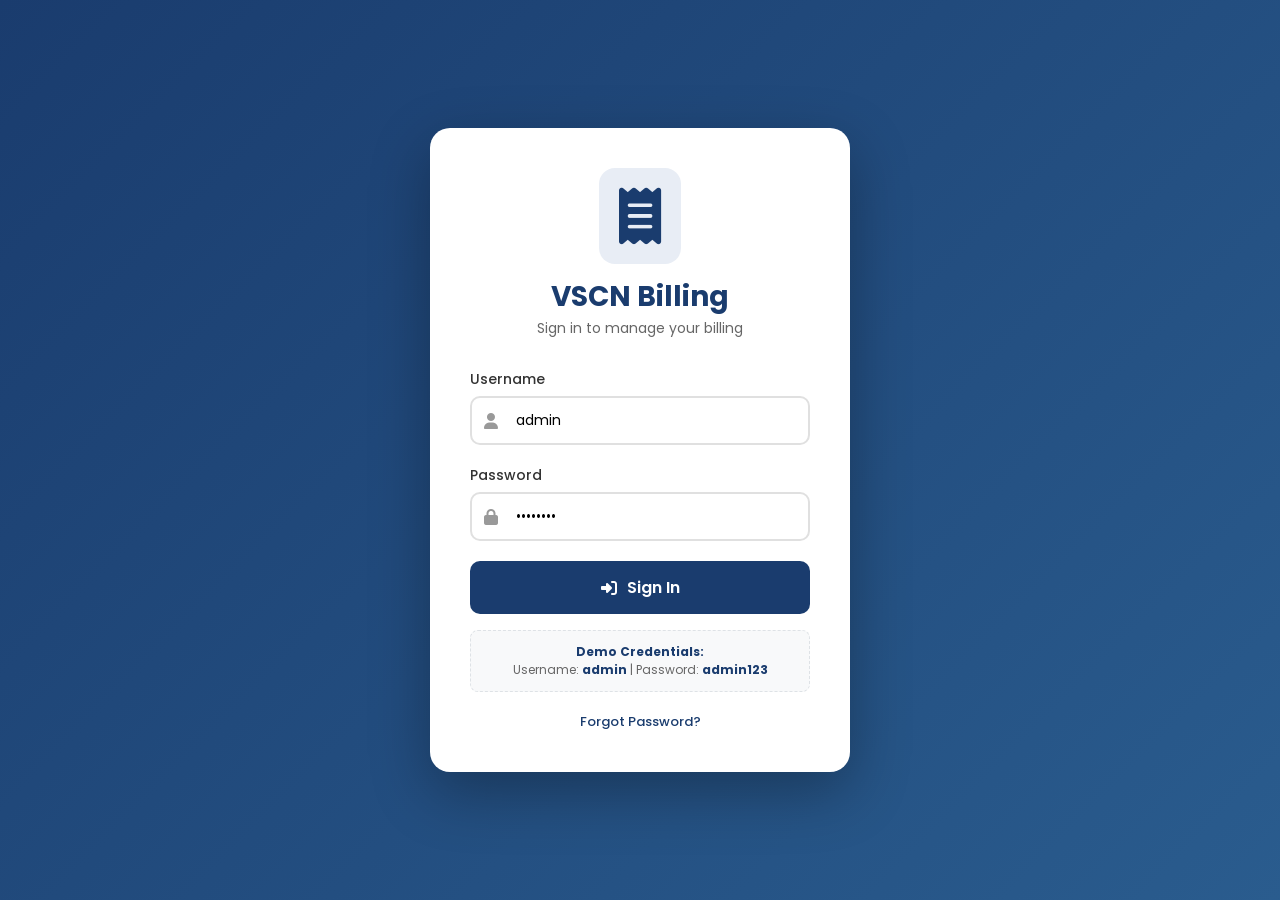
<file: index.html>
<!DOCTYPE html>
<html lang="en">
<head>
    <meta charset="UTF-8">
    <meta name="viewport" content="width=device-width, initial-scale=1.0">
    <title>VSCN Billing Login</title>
    <link rel="stylesheet" href="https://cdnjs.cloudflare.com/ajax/libs/font-awesome/6.5.0/css/all.min.css">
    <link href="https://fonts.googleapis.com/css2?family=Poppins:wght@300;400;500;600;700;800&display=swap" rel="stylesheet">
    <style>
        * {
            margin: 0;
            padding: 0;
            box-sizing: border-box;
        }
        
        body {
            font-family: 'Poppins', sans-serif;
            background: linear-gradient(135deg, #1a3c6e 0%, #2a5c8e 100%);
            min-height: 100vh;
            display: flex;
            align-items: center;
            justify-content: center;
            padding: 20px;
        }
        
        .login-container {
            background: white;
            border-radius: 20px;
            padding: 40px;
            max-width: 420px;
            width: 100%;
            box-shadow: 0 20px 60px rgba(0,0,0,0.3);
            animation: slideUp 0.5s ease;
        }
        
        @keyframes slideUp {
            from { transform: translateY(30px); opacity: 0; }
            to { transform: translateY(0); opacity: 1; }
        }
        
        .logo {
            text-align: center;
            margin-bottom: 30px;
        }
        
        .logo i {
            font-size: 56px;
            color: #1a3c6e;
            background: #e8edf5;
            padding: 20px;
            border-radius: 16px;
        }
        
        .logo h1 {
            font-size: 28px;
            color: #1a3c6e;
            margin-top: 12px;
            font-weight: 700;
        }
        
        .logo p {
            color: #666;
            font-size: 14px;
        }
        
        .form-group {
            margin-bottom: 20px;
        }
        
        .form-group label {
            display: block;
            font-weight: 500;
            color: #333;
            margin-bottom: 6px;
            font-size: 14px;
        }
        
        .form-group .input-group {
            position: relative;
        }
        
        .form-group .input-group i {
            position: absolute;
            left: 14px;
            top: 50%;
            transform: translateY(-50%);
            color: #999;
        }
        
        .form-group input {
            width: 100%;
            padding: 12px 14px 12px 44px;
            border: 2px solid #e0e0e0;
            border-radius: 10px;
            font-size: 14px;
            font-family: inherit;
            transition: all 0.3s;
        }
        
        .form-group input:focus {
            outline: none;
            border-color: #1a3c6e;
            box-shadow: 0 0 0 4px rgba(26, 60, 110, 0.1);
        }
        
        .form-group input.error {
            border-color: #dc3545;
        }
        
        .btn-login {
            width: 100%;
            padding: 14px;
            background: #1a3c6e;
            color: white;
            border: none;
            border-radius: 10px;
            font-size: 16px;
            font-weight: 600;
            cursor: pointer;
            transition: all 0.3s;
            font-family: inherit;
            display: flex;
            align-items: center;
            justify-content: center;
            gap: 10px;
        }
        
        .btn-login:hover:not(:disabled) {
            background: #0f284a;
            transform: translateY(-2px);
            box-shadow: 0 8px 20px rgba(26, 60, 110, 0.3);
        }
        
        .btn-login:disabled {
            opacity: 0.7;
            cursor: not-allowed;
        }
        
        .error-message {
            background: #f8d7da;
            color: #721c24;
            padding: 10px 14px;
            border-radius: 8px;
            font-size: 13px;
            display: none;
            margin-bottom: 16px;
        }
        
        .error-message.show {
            display: block;
        }
        
        .footer-links {
            text-align: center;
            margin-top: 20px;
            font-size: 13px;
            color: #666;
        }
        
        .footer-links a {
            color: #1a3c6e;
            text-decoration: none;
            font-weight: 500;
        }
        
        .footer-links a:hover {
            text-decoration: underline;
        }
        
        .spinner {
            display: inline-block;
            width: 20px;
            height: 20px;
            border: 3px solid rgba(255,255,255,0.3);
            border-radius: 50%;
            border-top-color: #fff;
            animation: spin 0.8s linear infinite;
        }
        
        @keyframes spin {
            to { transform: rotate(360deg); }
        }
        
        .demo-credentials {
            background: #f8f9fa;
            padding: 12px;
            border-radius: 8px;
            font-size: 12px;
            color: #666;
            margin-top: 16px;
            text-align: center;
            border: 1px dashed #dee2e6;
        }
        
        .demo-credentials strong {
            color: #1a3c6e;
        }
    </style>
</head>
<body>
    <div class="login-container">
        <div class="logo">
            <i class="fas fa-receipt"></i>
            <h1>VSCN Billing</h1>
            <p>Sign in to manage your billing</p>
        </div>
        
        <div id="errorMessage" class="error-message">
            <i class="fas fa-exclamation-circle"></i>
            <span id="errorText">Invalid credentials</span>
        </div>
        
        <form id="loginForm" onsubmit="handleLogin(event)">
            <div class="form-group">
                <label>Username</label>
                <div class="input-group">
                    <i class="fas fa-user"></i>
                    <input type="text" id="username" placeholder="Enter username" required>
                </div>
            </div>
            
            <div class="form-group">
                <label>Password</label>
                <div class="input-group">
                    <i class="fas fa-lock"></i>
                    <input type="password" id="password" placeholder="Enter password" required>
                </div>
            </div>
            
            <button type="submit" class="btn-login" id="loginBtn">
                <i class="fas fa-sign-in-alt"></i>
                Sign In
            </button>
        </form>
        
        <div class="demo-credentials">
            <strong>Demo Credentials:</strong><br>
            Username: <strong>admin</strong> | Password: <strong>admin123</strong>
        </div>
        
        <div class="footer-links">
            <a href="#" onclick="showForgotPassword()">Forgot Password?</a>
        </div>
    </div>

    <script>
        // ==========================================================
        // API CONFIGURATION
        // ==========================================================
        
        // IMPORTANT: Update this URL with your Google Apps Script deployment URL
        const API_URL = 'https://script.google.com/macros/s/AKfycbzF27xSljT3YcxJ2ar0gll4QYI-I1u6oZzHcu_asmXC_3rOTQuLdyTRK8isCeIZ-JifhA/exec';
        
        // ==========================================================
        // LOGIN HANDLER
        // ==========================================================
        
        async function handleLogin(event) {
            event.preventDefault();
            
            const username = document.getElementById('username').value.trim();
            const password = document.getElementById('password').value.trim();
            const errorDiv = document.getElementById('errorMessage');
            const errorText = document.getElementById('errorText');
            const loginBtn = document.getElementById('loginBtn');
            
            // Clear previous error
            errorDiv.classList.remove('show');
            
            // Validate inputs
            if (!username || !password) {
                showError('Please enter both username and password');
                return;
            }
            
            // Show loading state
            loginBtn.disabled = true;
            loginBtn.innerHTML = '<span class="spinner"></span> Signing in...';
            
            try {
                // Call login API
                const response = await fetch(API_URL, {
                    method: 'POST',
                    headers: {
                        'Content-Type': 'application/json',
                    },
                    mode: 'cors',
                    body: JSON.stringify({
                        action: 'login',
                        username: username,
                        password: password
                    })
                });
                
                if (!response.ok) {
                    throw new Error('Network error: ' + response.status);
                }
                
                const data = await response.json();
                
                if (data.success) {
                    // Save user data
                    const userData = {
                        username: data.data.username,
                        name: data.data.name,
                        role: data.data.role,
                        token: data.data.token,
                        loginTime: new Date().toISOString()
                    };
                    
                    localStorage.setItem('vscn_user', JSON.stringify(userData));
                    localStorage.setItem('vscn_token', data.data.token);
                    
                    // Redirect to dashboard
                    window.location.href = 'dashboard.html';
                    
                } else {
                    showError(data.message || 'Invalid credentials');
                }
                
            } catch (error) {
                console.error('Login error:', error);
                showError('Connection error. Please check your network and try again.');
            } finally {
                // Reset button
                loginBtn.disabled = false;
                loginBtn.innerHTML = '<i class="fas fa-sign-in-alt"></i> Sign In';
            }
        }
        
        // ==========================================================
        // ERROR DISPLAY
        // ==========================================================
        
        function showError(message) {
            const errorDiv = document.getElementById('errorMessage');
            const errorText = document.getElementById('errorText');
            
            errorText.textContent = message;
            errorDiv.classList.add('show');
            
            // Highlight input fields
            document.getElementById('username').classList.add('error');
            document.getElementById('password').classList.add('error');
            
            // Remove error highlight on focus
            document.getElementById('username').addEventListener('focus', function() {
                this.classList.remove('error');
            });
            document.getElementById('password').addEventListener('focus', function() {
                this.classList.remove('error');
            });
        }
        
        // ==========================================================
        // FORGOT PASSWORD
        // ==========================================================
        
        function showForgotPassword() {
            alert('Please contact your administrator to reset your password.');
        }
        
        // ==========================================================
        // CHECK IF ALREADY LOGGED IN
        // ==========================================================
        
        document.addEventListener('DOMContentLoaded', function() {
            const userData = localStorage.getItem('vscn_user');
            if (userData) {
                try {
                    const user = JSON.parse(userData);
                    // Validate token (optional - can check with API)
                    if (user.token) {
                        // Redirect to dashboard
                        window.location.href = 'dashboard.html';
                    }
                } catch (e) {
                    // Invalid data, clear storage
                    localStorage.removeItem('vscn_user');
                    localStorage.removeItem('vscn_token');
                }
            }
            
            // Auto-fill demo credentials
            document.getElementById('username').value = 'admin';
            document.getElementById('password').value = 'admin123';
        });
    </script>
</body>
</html>
</file>
